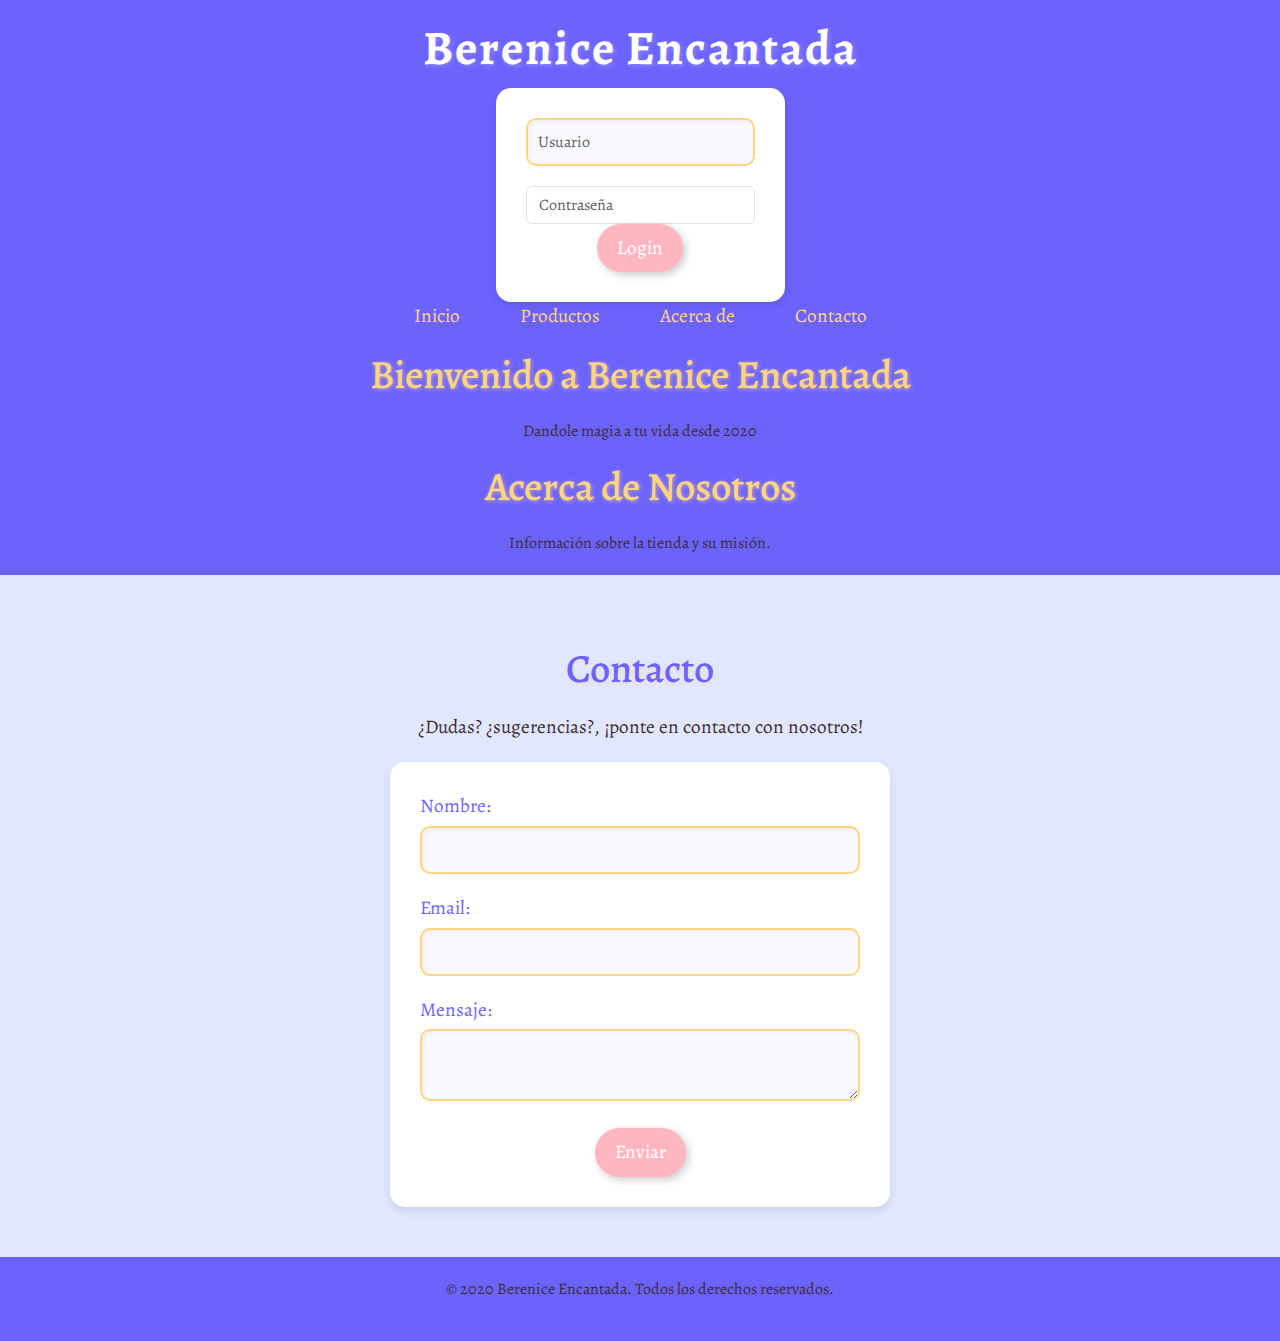
<file: index.html>
<!doctype html>
<html lang="es">
  <head>
    <meta charset="utf-8">
    <meta name="viewport" content="width=device-width, initial-scale=1">
    <title>Home</title>
    <link href="https://cdn.jsdelivr.net/npm/bootstrap@5.3.3/dist/css/bootstrap.min.css" rel="stylesheet" integrity="sha384-QWTKZyjpPEjISv5WaRU9OFeRpok6YctnYmDr5pNlyT2bRjXh0JMhjY6hW+ALEwIH" crossorigin="anonymous">
    <link rel="stylesheet" href="estilos.css">
  </head>
  <body>
    <header>
      <h1>Berenice Encantada</h1>
      <nav>
        <div id="nav-login">
          <div class="d-flex" id="div-login">
              <form id="form-login">

                  <input class="form-control me-2" type="text" placeholder="Usuario" aria- label="usuario" name="usuario" id="usuario" />
                  <input class="form-control me-2" type="password" placeholder="Contraseña" aria-label="password" name="password" id="password" />
                  <button class="btn btn-outline-success" type="submit">Login</button>
              </form>
          </div>
          <div class="d-none" id="div-logout">
              <span id="texto-logueado"></span>
              <button class="btn btn-outline-primary" id="btn-logout">Cerrar sesión</button>
          </div>
          <ul>
              <li><a href="index.html">Inicio</a></li>
              <li><a href="articulos.html">Productos</a></li>
              <li><a href="#acerca">Acerca de</a></li>
              <li><a href="#contacto">Contacto</a></li>
          </ul>
      </nav>

      <main>
        <section id="inicio">
            <h2>Bienvenido a Berenice Encantada</h2>
            <p>Dandole magia a tu vida desde 2020</p>
        </section>

        <section id="acerca">
            <h2>Acerca de Nosotros</h2>
            <p>Información sobre la tienda y su misión.</p>
        </section>

        <section id="contacto">
            <h2>Contacto</h2>
            <p>¿Dudas? ¿sugerencias?, ¡ponte en contacto con nosotros!</p>
            <form action="#" method="post">
                <label for="nombre">Nombre:</label>
                <input type="text" id="nombre" name="nombre" required>
                <label for="email">Email:</label>
                <input type="email" id="email" name="email" required>
                <label for="mensaje">Mensaje:</label>
                <textarea id="mensaje" name="mensaje" required></textarea>
                <button type="submit">Enviar</button>
            </form>
        </section>
    </main>

    <footer>
        <p>&copy; 2020 Berenice Encantada. Todos los derechos reservados.</p>
    </footer>
    
    <script src="https://cdn.jsdelivr.net/npm/bootstrap@5.3.3/dist/js/bootstrap.bundle.min.js" integrity="sha384-YvpcrYf0tY3lHB60NNkmXc5s9fDVZLESaAA55NDzOxhy9GkcIdslK1eN7N6jIeHz" crossorigin="anonymous"></script>
  </body>
</html>
</file>
<file: estilos.css>
@import url('https://fonts.googleapis.com/css2?family=Alegreya:ital,wght@0,400..900;1,400..900&display=swap');

/* Estilos generales */
body {
    background-color: #F6F1F5; /* Fondo pastel suave */
    color: #3B2C35; /* Color de texto neutro */
    font-family: "Alegreya", serif;
    margin: 0;
    padding: 0;
}

p{
    text-align: center;
    position: relative;
    margin: 20px 0;
    text-decoration: dashed;
}

/* Estilos para los títulos */
h1, h2, h3, h4, h5, h6 {
    font-family: "Alegreya", serif;
    color: #6C63FF; /* Un toque de lila pastel mágico */
    text-align: center;
    position: relative;
    margin: 20px 0;
    transition: color 0.3s ease, transform 0.3s ease;
}

/* Estilos de h1 mágico */
h1 {
    font-size: 3rem;
    font-weight: bold;
    letter-spacing: 2px;
    text-shadow: 2px 2px 5px rgba(255, 182, 193, 0.5); /* Sombra suave */
    color: #FFB6C1; /* Rosa pastel */
    transition: all 0.4s ease;
}

/* Efecto de hover para h1 */
h1:hover {
    color: #FF69B4; /* Rosa más intenso */
    transform: scale(1.05); /* Pequeño agrandamiento */
    text-shadow: 4px 4px 10px rgba(255, 182, 193, 0.7); /* Sombra más intensa */
}

/* Estilos para los subtítulos */
h2 {
    font-size: 2.5rem;
    color: #FFD580; /* Amarillo pastel */
    text-shadow: 1px 1px 4px rgba(255, 213, 128, 0.6);
}

h3 {
    font-size: 2rem;
    color: #A1D6E2; /* Azul pastel */
    text-shadow: 1px 1px 4px rgba(161, 214, 226, 0.6);
}

/* Botones mágicos */
button {
    font-family: "Alegreya", serif;
    background-color: #FFB6C1; /* Fondo rosa pastel */
    color: #fff;
    border: none;
    padding: 10px 20px;
    font-size: 1.2rem;
    border-radius: 25px;
    box-shadow: 3px 3px 8px rgba(0, 0, 0, 0.2);
    cursor: pointer;
    transition: background-color 0.3s ease, box-shadow 0.3s ease;
}

/* Hover para botones */
button:hover {
    background-color: #FF69B4; /* Fondo más vibrante */
    box-shadow: 6px 6px 12px rgba(0, 0, 0, 0.3);
}

/* Sección de contacto */
#contacto {
    padding: 50px 20px;
    background-color: #E0E7FF; /* Azul pastel del fondo general */
    text-align: center;
}

/* Estilo del título de la sección */
#contacto h2 {
    font-family: "Alegreya", serif;
    font-size: 2.5rem;
    color: #6C63FF; /* Lila pastel */
    margin-bottom: 10px;
}

#contacto p {
    font-size: 1.2rem;
    color: #3B2C35;
    margin-bottom: 20px;
}

/* Estilo del formulario */
form {
    max-width: 500px;
    margin: 0 auto;
    background-color: #FFFFFF; /* Fondo blanco para contraste */
    padding: 30px;
    border-radius: 15px;
    box-shadow: 0 4px 10px rgba(0, 0, 0, 0.1); /* Sombra suave */
}

/* Etiquetas del formulario */
form label {
    font-family: "Alegreya", serif;
    font-size: 1.2rem;
    color: #6C63FF; /* Lila pastel */
    display: block;
    text-align: left;
    margin-bottom: 5px;
}

/* Inputs y textarea */
form input[type="text"],
form input[type="email"],
form textarea {
    width: 100%;
    padding: 10px;
    margin-bottom: 20px;
    border: 2px solid #FFD580; /* Amarillo pastel */
    border-radius: 10px;
    font-family: "Alegreya", serif;
    font-size: 1rem;
    background-color: #F9F9FF; /* Suave tono de fondo */
    box-shadow: inset 2px 2px 5px rgba(0, 0, 0, 0.05);
    transition: border-color 0.3s ease;
}

/* Efecto al hacer foco en los campos */
form input[type="text"]:focus,
form input[type="email"]:focus,
form textarea:focus {
    border-color: #A1D6E2; /* Azul pastel */
    outline: none;
}

/* Botón de envío */
form button[type="submit"] {
    font-family: "Alegreya", serif;
    background-color: #FFB6C1; /* Rosa pastel */
    color: #fff;
    border: none;
    padding: 10px 20px;
    font-size: 1.2rem;
    border-radius: 25px;
    cursor: pointer;
    box-shadow: 3px 3px 8px rgba(0, 0, 0, 0.2);
    transition: background-color 0.3s ease, box-shadow 0.3s ease;
}

/* Efecto hover en el botón */
form button[type="submit"]:hover {
    background-color: #FF69B4; /* Rosa más intenso */
    box-shadow: 6px 6px 12px rgba(0, 0, 0, 0.3);
}

/* Estilo del header */
header {
    background-color: #6C63FF; /* Lila pastel para el fondo */
    padding: 20px 0;
    text-align: center;
    box-shadow: 0 4px 10px rgba(0, 0, 0, 0.1); /* Sombra suave */
}

/* Estilo del título del header */
header h1 {
    font-family: "Alegreya", serif;
    font-size: 3rem;
    color: #FFFFFF; /* Blanco para el título */
    margin: 0;
    letter-spacing: 2px;
    text-shadow: 2px 2px 5px rgba(255, 255, 255, 0.2); /* Sombra suave */
}

/* Estilo de la barra de navegación */
nav {
    margin-top: 10px;
}

nav ul {
    list-style-type: none;
    margin: 0;
    padding: 0;
    display: flex;
    justify-content: center;
}

nav ul li {
    margin: 0 15px;
}

/* Enlaces de navegación */
nav ul li a {
    font-family: "Alegreya", serif;
    font-size: 1.2rem;
    color: #FFD580; /* Amarillo pastel */
    text-decoration: none;
    padding: 10px 15px;
    border-radius: 15px;
    transition: background-color 0.3s ease, color 0.3s ease, box-shadow 0.3s ease;
}

/* Efecto hover para los enlaces */
nav ul li a:hover {
    background-color: #FFB6C1; /* Rosa pastel */
    color: #FFFFFF; /* Blanco para mejor contraste */
    box-shadow: 0 4px 8px rgba(0, 0, 0, 0.2); /* Sombra suave */
}

/* Opciones de usuario (login, registro, nombre del usuario) */
.user-options {
    position: absolute;
    top: 20px;
    right: 20px;
}

.user-options a, .user-options span {
    font-family: "Alegreya", serif;
    color: #FFD580; /* Amarillo pastel */
    text-decoration: none;
    margin-left: 10px;
}

.user-options .btn {
    background-color: #f56379; /* Botón rosa pastel */
    padding: 10px 15px;
    border-radius: 20px;
    transition: background-color 0.3s ease;
}

.user-options .btn:hover {
    background-color: #FF69B4; /* Rosa más fuerte */
    color: #fff;
}

/* Estilos del modal */
.modal {
    display: none; /* Oculto por defecto */
    position: fixed; /* Fijo en la pantalla */
    z-index: 1000; /* Asegura que esté por encima del contenido */
    left: 0;
    top: 0;
    width: 100%;
    height: 100%;
    background-color: rgba(0, 0, 0, 0.5); /* Fondo oscuro translúcido */
}

.modal-content {
    background-color: #fff;
    margin: 15% auto; /* Centrando la ventana emergente */
    padding: 20px;
    border-radius: 10px;
    width: 80%;
    max-width: 400px; /* Ancho máximo */
    box-shadow: 0 5px 15px rgba(0, 0, 0, 0.3);
}

.modal h2 {
    font-family: "Alegreya", serif;
    font-size: 1.8rem;
    color: #6C63FF; /* Color lila pastel */
    margin-bottom: 15px;
}

.modal-content label {
    font-family: "Alegreya", serif;
    display: block;
    margin-bottom: 10px;
    color: #3B2C35;
}

.modal-content input[type="text"],
.modal-content input[type="password"] {
    width: 100%;
    padding: 10px;
    margin-bottom: 15px;
    border: 2px solid #FFD580; /* Amarillo pastel */
    border-radius: 5px;
}

.modal-content button[type="submit"] {
    font-family: "Alegreya", serif;
    background-color: #FFB6C1; /* Rosa pastel */
    padding: 10px 20px;
    border: none;
    border-radius: 25px;
    cursor: pointer;
}

.modal-content button[type="submit"]:hover {
    background-color: #FF69B4; /* Rosa más intenso */
    color: #fff;
}

.close {
    color: #aaa;
    float: right;
    font-size: 28px;
    font-weight: bold;
}

.close:hover,
.close:focus {
    color: #000;
    text-decoration: none;
    cursor: pointer;
}

.productos-container {
    display: grid;
    grid-template-columns: repeat(auto-fill, minmax(250px, 1fr));
    gap: 20px;
}

.producto {
    border: 1px solid #ddd;
    padding: 20px;
    border-radius: 10px;
    background-color: #f8f8f8;
    text-align: center;
}

.producto img {
    max-width: 100%;
    height: auto;
    border-radius: 10px;
}

.producto h3 {
    font-size: 1.5em;
}

.producto p {
    font-size: 1em;
    color: #666;
}

.producto button {
    background-color: #6a5acd;
    color: white;
    padding: 10px 20px;
    border: none;
    border-radius: 5px;
    cursor: pointer;
}

.producto button:hover {
    background-color: #483d8b;
}
</file>
